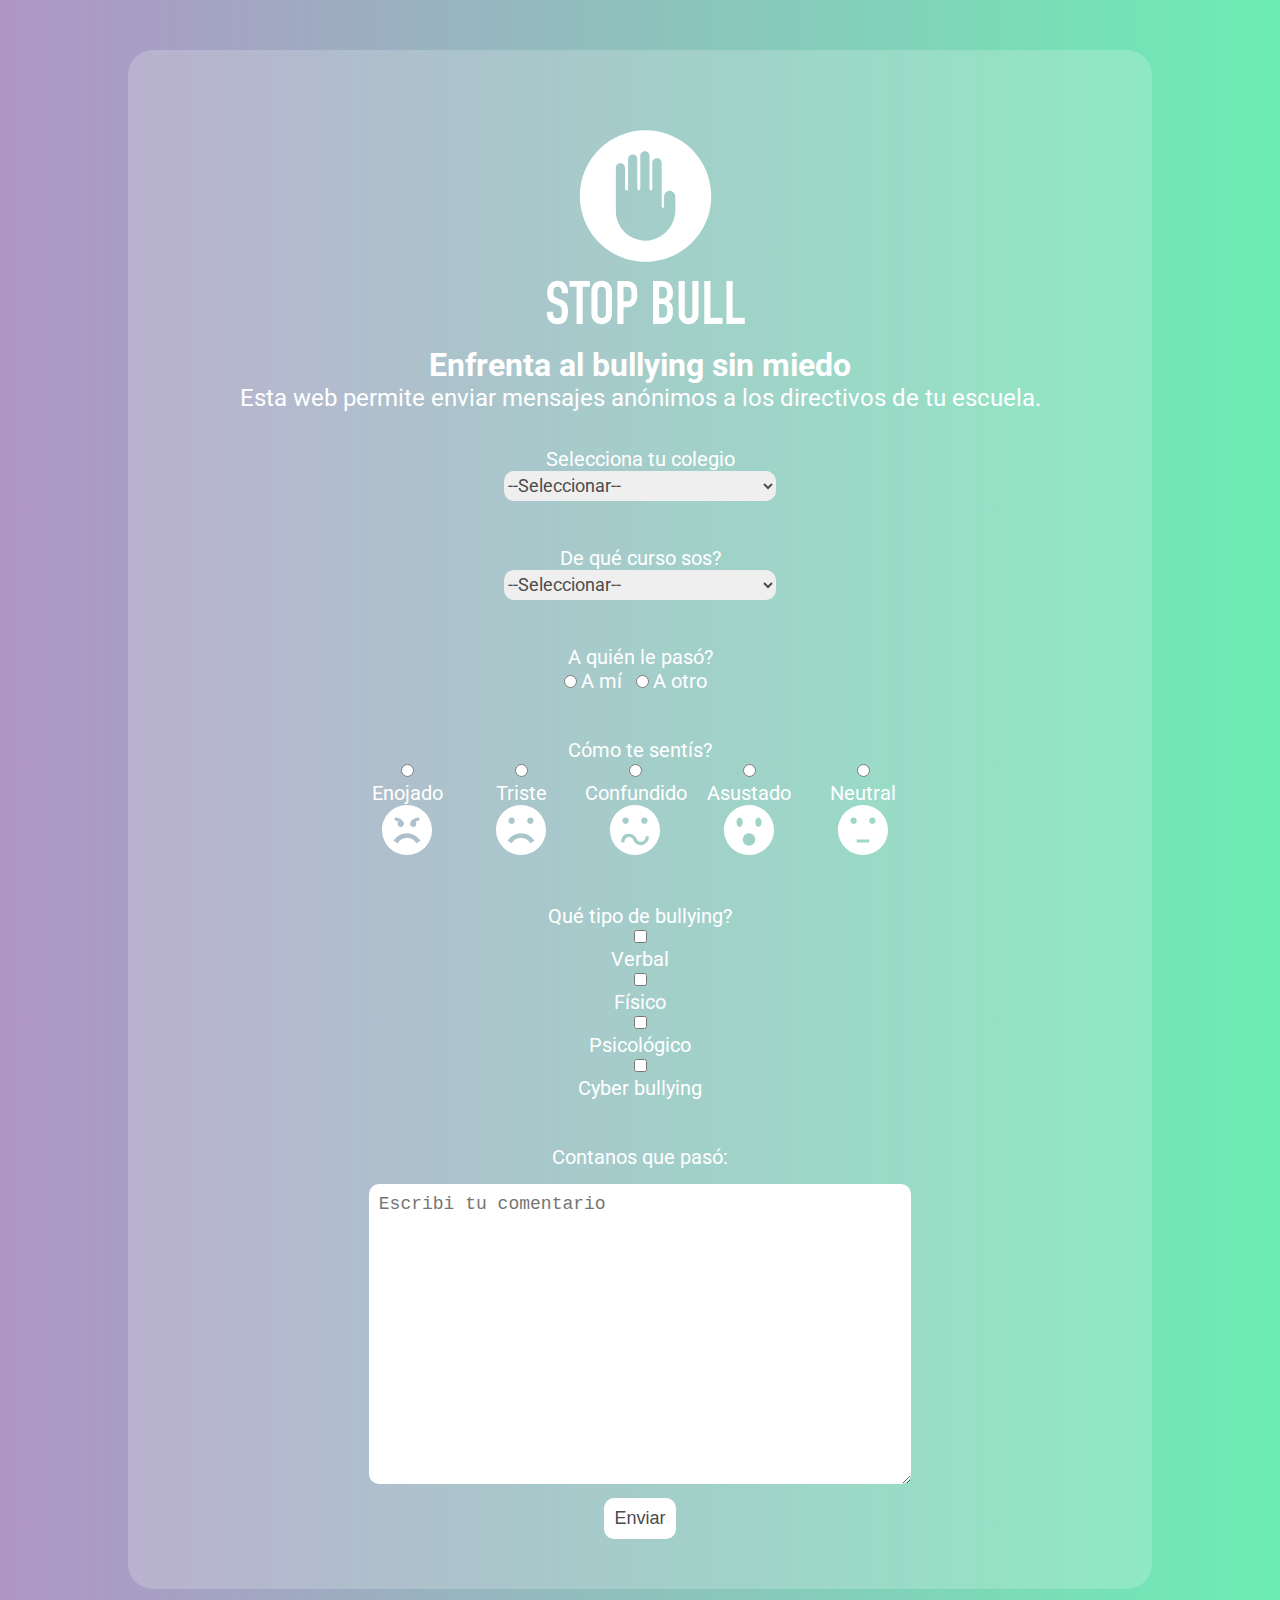
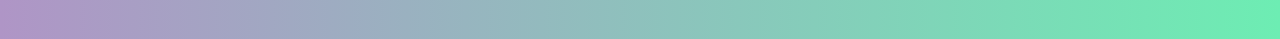
<file: public/index.html>
<!DOCTYPE html>
<html lang="en">

<head>
	<meta charset="UTF-8">
	<link href="https://fonts.googleapis.com/css?family=Roboto:400,400i,500,700"
	      rel="stylesheet">
	<link rel="stylesheet"
	      href="css/styles.css">
	<title>Stopbull</title>
	<script src="javascript/sweetalert.min.js"></script>
	<link rel="stylesheet"
	      type="text/css"
	      href="css/sweetalert.css">

	<script src="https://ajax.googleapis.com/ajax/libs/jquery/3.2.1/jquery.min.js"></script>
</head>

<body>
	<main id="container">
		<header>
			<img src="img/stopbull2.svg"
			     class="imagen"
			     alt="">
			<h1>Enfrenta al bullying sin miedo</h1>
			<p>Esta web permite enviar mensajes anónimos a los directivos de tu escuela.</p>
		</header>

		<div class="container">

			<form id="form"
			      method="post"
			      action="/api/report_bullying">
				<div class="colegio">
					<label class="typo"> Selecciona tu colegio </label>
					<select class="select"
					        name="id_escuela"
					        required>
				<option selected> --Seleccionar-- </option>
				<option value="1"> Beataimelda </option>
			</select>

				</div>

				<div class="colegio">
					<label class="typo"> De qué curso sos? </label>
					<select class="select"
					        name="curso"
					        required>
					<option selected> --Seleccionar-- </option>
					<option value="1soc"> Primero Sociales </option>
					<option value="1eco"> Primero Economía </option>
					<option value="2soc"> Segundo Sociales </option>
					<option value="2eco"> Segundo Economía </option>
					<option value="3soc"> Tercero Sociales </option>
					<option value="3eco"> Tercero Economía </option>
					<option value="4soc"> Cuarto Sociales </option>
					<option value="4eco"> Cuarto Economía </option>
					<option value="5soc"> Quinto Sociales </option>
					<option value="5eco"> Quinto Economía </option>
				</select>
				</div>

				<div class="colegio">
					<label class="typo"> A quién le pasó? </label>
					<div id="quien">
						<input type="radio"
						       name="quien"
						       value="yo">
						<label class="typo"> A mí </label>
						<input type="radio"
						       name="quien"
						       value="otro">
						<label class="typo"> A otro </label>
					</div>
				</div>

				<div class="colegio">
					<label class="typo"> Cómo te sentís? </label>

					<div class="sent">
						<input type="radio"
						       name="sentimiento"
						       value="enojado">
						<label class="typo">Enojado</label>
						<img class="icono"
						     src="img/angry.svg">
					</div>


					<div class="sent">
						<input type="radio"
						       name="sentimiento"
						       value="triste">
						<label class="typo">Triste</label>
						<img class="icono"
						     src="img/sad.svg">
					</div>


					<div class="sent">
						<input type="radio"
						       name="sentimiento"
						       value="confundido">
						<label class="typo">Confundido</label>
						<img class="icono"
						     src="img/confused.svg">
					</div>


					<div class="sent">
						<input type="radio"
						       name="sentimiento"
						       value="asustado">
						<label class="typo">Asustado</label>
						<img class="icono"
						     src="img/shocked.svg">
					</div>


					<div class="sent">
						<input type="radio"
						       name="sentimiento"
						       value="neutral">
						<label class="typo">Neutral</label>
						<img class="icono"
						     src="img/neutral.svg">
					</div>
				</div>

				<div class="colegio">
					<label class="typo"> Qué tipo de bullying? </label>
					<div id="bully">
						<input type="checkbox"
						       name="tipo_bullying[]"
						       value="verbal">
						<label class="typo">Verbal</label>
						<input type="checkbox"
						       name="tipo_bullying[]"
						       value="fisico">
						<label class="typo">Físico</label>
						<input type="checkbox"
						       name="tipo_bullying[]"
						       value="psico">
						<label class="typo">Psicológico</label>
						<input type="checkbox"
						       name="tipo_bullying[]"
						       value="cyber">
						<label class="typo">Cyber bullying</label>
					</div>
				</div>

				<div class="colegio">
					<label class="typo">Contanos que pasó:</label>
					<textarea name="descripcion"
					          placeholder="Escribi tu comentario"></textarea>
				</div>

				<div id="btn">
					<input type="submit"
					       value="Enviar" />
				</div>
			</form>
		</div>
	</main>
	<script>
		$("form").submit(function (event) {
			event.preventDefault(); //prevent default action 
			var postUrl = $(this).attr("action"); //get form action url
			var requestMethod = $(this).attr("method"); //get form GET/POST method

            var tiposDeBullying = [];
            $('input[name="tipo_bullying[]"]:checked').each(function() {
                tiposDeBullying.push(this.value);
            });

            $(this).tipo_bullying = tiposDeBullying.join(', ');
            var formData = $(this).serialize();

			$.ajax({
				url: postUrl,
				type: requestMethod,
				data: formData
			}).done(function (_) { //
				swal("Gracias", "Recibimos tu mensaje y vamos a hacer algo al respecto.");
				$('#form')[0].reset();
			});
		});
	</script>
</body>

</html>
</file>
<file: public/css/styles.css>
*{
  margin: 0;
  padding:0;
  box-sizing: border-box;
}

body{
  background-image: linear-gradient(to right, #af95c6, #6dedb3);
  background-size: cover;
  background-repeat: no-repeat;
  font-family: Roboto;
  font-weight: medium;
  color: white;
}

#container{
  max-width: 80%;
  margin: 0 auto;
  background-color: rgba(255,255,255,0.2);
  border-radius: 25px;
  padding:50px;
  margin-top: 50px;
  margin-bottom: 50px;
}

label{
  display: block;
}

header{
  text-align: center;
}

header p {
  font-size: 24px;
}

select{
  width: 30%;
  height: 30px;
  border-radius: 10px;
  border-width: 0px;
  font-family: roboto;
  font-size: 18px;
  color: #4C4C4C;
}

.colegio{
  width: 100%;
  text-align: center;
  margin-top: 25px;
  padding: 10px;
}

.colegio label{
  font-size: 20px;
}

#quien{
  text-align: center;
}

#quien label{
  display: inline-block;
  margin-right: 10px;
}

.imagen {
  width: 250px;
}

.icono {
  width: 50px;
}


#sentimiento label {
 display: inline-block;
}


.sent {
  width: 100px;
  display: inline-block;
  text-align: center;
  margin-right: 10px;
}

/*
#bully label{
  width: 100%;
  margin-right: 10px;
  display: inline-block;
}

#bully input {
  display: inline-block;
}
*/

#btn {
  width: 100%;
  text-align: center;
}

#btn input{
  border-width: 0px;
  padding: 10px;
  border-radius: 10px;
  color: #4C4C4C;
  background-color: white;
  font-size: 18px;
}

textarea{
  width: 60%;
  height: 300px;
  margin-top:15px;
  font-size: 18px;
  border-width: 0px;
  border-radius: 10px;
  padding: 10px;
  color: #4C4C4C;
}


/*
.container{
    display: block;
}

h1{
  text-align: center;
  font-family: Roboto;
  font-size: 40px;
  padding: 20px 0;
  color: #fff;
}

p{
  color: #fff;
  font-size: 22px;
  font-family: Roboto;
}

.typo{
  color: #fff;
  font-size: 22px;
  font-family: Roboto;
}

header{
  text-align: center;
}
.imagen{
  width: 150px;
}
.colegio label{
  display: block;
}
select{
  width: 80%;
  height: 30px;
  border-radius: 10px;
  font-family: roboto;
  font-size: 18px;
  color: #999;
}
*/
</file>
<file: public/css/sweetalert.css>
body.stop-scrolling {
  height: 100%;
  overflow: hidden; }

.sweet-overlay {
  background-color: black;
  /* IE8 */
  -ms-filter: "progid:DXImageTransform.Microsoft.Alpha(Opacity=40)";
  /* IE8 */
  background-color: rgba(0, 0, 0, 0.4);
  position: fixed;
  left: 0;
  right: 0;
  top: 0;
  bottom: 0;
  display: none;
  z-index: 10000; }

.sweet-alert {
  background-color: white;
  font-family: 'Open Sans', 'Helvetica Neue', Helvetica, Arial, sans-serif;
  width: 478px;
  padding: 17px;
  border-radius: 5px;
  text-align: center;
  position: fixed;
  left: 50%;
  top: 50%;
  margin-left: -256px;
  margin-top: -200px;
  overflow: hidden;
  display: none;
  z-index: 99999; }
  @media all and (max-width: 540px) {
    .sweet-alert {
      width: auto;
      margin-left: 0;
      margin-right: 0;
      left: 15px;
      right: 15px; } }
  .sweet-alert h2 {
    color: #575757;
    font-size: 30px;
    text-align: center;
    font-weight: 600;
    text-transform: none;
    position: relative;
    margin: 25px 0;
    padding: 0;
    line-height: 40px;
    display: block; }
  .sweet-alert p {
    color: #797979;
    font-size: 16px;
    text-align: center;
    font-weight: 300;
    position: relative;
    text-align: inherit;
    float: none;
    margin: 0;
    padding: 0;
    line-height: normal; }
  .sweet-alert fieldset {
    border: none;
    position: relative; }
  .sweet-alert .sa-error-container {
    background-color: #f1f1f1;
    margin-left: -17px;
    margin-right: -17px;
    overflow: hidden;
    padding: 0 10px;
    max-height: 0;
    webkit-transition: padding 0.15s, max-height 0.15s;
    transition: padding 0.15s, max-height 0.15s; }
    .sweet-alert .sa-error-container.show {
      padding: 10px 0;
      max-height: 100px;
      webkit-transition: padding 0.2s, max-height 0.2s;
      transition: padding 0.25s, max-height 0.25s; }
    .sweet-alert .sa-error-container .icon {
      display: inline-block;
      width: 24px;
      height: 24px;
      border-radius: 50%;
      background-color: #ea7d7d;
      color: white;
      line-height: 24px;
      text-align: center;
      margin-right: 3px; }
    .sweet-alert .sa-error-container p {
      display: inline-block; }
  .sweet-alert .sa-input-error {
    position: absolute;
    top: 29px;
    right: 26px;
    width: 20px;
    height: 20px;
    opacity: 0;
    -webkit-transform: scale(0.5);
    transform: scale(0.5);
    -webkit-transform-origin: 50% 50%;
    transform-origin: 50% 50%;
    -webkit-transition: all 0.1s;
    transition: all 0.1s; }
    .sweet-alert .sa-input-error::before, .sweet-alert .sa-input-error::after {
      content: "";
      width: 20px;
      height: 6px;
      background-color: #f06e57;
      border-radius: 3px;
      position: absolute;
      top: 50%;
      margin-top: -4px;
      left: 50%;
      margin-left: -9px; }
    .sweet-alert .sa-input-error::before {
      -webkit-transform: rotate(-45deg);
      transform: rotate(-45deg); }
    .sweet-alert .sa-input-error::after {
      -webkit-transform: rotate(45deg);
      transform: rotate(45deg); }
    .sweet-alert .sa-input-error.show {
      opacity: 1;
      -webkit-transform: scale(1);
      transform: scale(1); }
  .sweet-alert input {
    width: 100%;
    box-sizing: border-box;
    border-radius: 3px;
    border: 1px solid #d7d7d7;
    height: 43px;
    margin-top: 10px;
    margin-bottom: 17px;
    font-size: 18px;
    box-shadow: inset 0px 1px 1px rgba(0, 0, 0, 0.06);
    padding: 0 12px;
    display: none;
    -webkit-transition: all 0.3s;
    transition: all 0.3s; }
    .sweet-alert input:focus {
      outline: none;
      box-shadow: 0px 0px 3px #c4e6f5;
      border: 1px solid #b4dbed; }
      .sweet-alert input:focus::-moz-placeholder {
        transition: opacity 0.3s 0.03s ease;
        opacity: 0.5; }
      .sweet-alert input:focus:-ms-input-placeholder {
        transition: opacity 0.3s 0.03s ease;
        opacity: 0.5; }
      .sweet-alert input:focus::-webkit-input-placeholder {
        transition: opacity 0.3s 0.03s ease;
        opacity: 0.5; }
    .sweet-alert input::-moz-placeholder {
      color: #bdbdbd; }
    .sweet-alert input::-ms-clear {
      display: none; }
    .sweet-alert input:-ms-input-placeholder {
      color: #bdbdbd; }
    .sweet-alert input::-webkit-input-placeholder {
      color: #bdbdbd; }
  .sweet-alert.show-input input {
    display: block; }
  .sweet-alert .sa-confirm-button-container {
    display: inline-block;
    position: relative; }
  .sweet-alert .la-ball-fall {
    position: absolute;
    left: 50%;
    top: 50%;
    margin-left: -27px;
    margin-top: 4px;
    opacity: 0;
    visibility: hidden; }
  .sweet-alert button {
    background-color: #8CD4F5;
    color: white;
    border: none;
    box-shadow: none;
    font-size: 17px;
    font-weight: 500;
    -webkit-border-radius: 4px;
    border-radius: 5px;
    padding: 10px 32px;
    margin: 26px 5px 0 5px;
    cursor: pointer; }
    .sweet-alert button:focus {
      outline: none;
      box-shadow: 0 0 2px rgba(128, 179, 235, 0.5), inset 0 0 0 1px rgba(0, 0, 0, 0.05); }
    .sweet-alert button:hover {
      background-color: #7ecff4; }
    .sweet-alert button:active {
      background-color: #5dc2f1; }
    .sweet-alert button.cancel {
      background-color: #C1C1C1; }
      .sweet-alert button.cancel:hover {
        background-color: #b9b9b9; }
      .sweet-alert button.cancel:active {
        background-color: #a8a8a8; }
      .sweet-alert button.cancel:focus {
        box-shadow: rgba(197, 205, 211, 0.8) 0px 0px 2px, rgba(0, 0, 0, 0.0470588) 0px 0px 0px 1px inset !important; }
    .sweet-alert button[disabled] {
      opacity: .6;
      cursor: default; }
    .sweet-alert button.confirm[disabled] {
      color: transparent; }
      .sweet-alert button.confirm[disabled] ~ .la-ball-fall {
        opacity: 1;
        visibility: visible;
        transition-delay: 0s; }
    .sweet-alert button::-moz-focus-inner {
      border: 0; }
  .sweet-alert[data-has-cancel-button=false] button {
    box-shadow: none !important; }
  .sweet-alert[data-has-confirm-button=false][data-has-cancel-button=false] {
    padding-bottom: 40px; }
  .sweet-alert .sa-icon {
    width: 80px;
    height: 80px;
    border: 4px solid gray;
    -webkit-border-radius: 40px;
    border-radius: 40px;
    border-radius: 50%;
    margin: 20px auto;
    padding: 0;
    position: relative;
    box-sizing: content-box; }
    .sweet-alert .sa-icon.sa-error {
      border-color: #F27474; }
      .sweet-alert .sa-icon.sa-error .sa-x-mark {
        position: relative;
        display: block; }
      .sweet-alert .sa-icon.sa-error .sa-line {
        position: absolute;
        height: 5px;
        width: 47px;
        background-color: #F27474;
        display: block;
        top: 37px;
        border-radius: 2px; }
        .sweet-alert .sa-icon.sa-error .sa-line.sa-left {
          -webkit-transform: rotate(45deg);
          transform: rotate(45deg);
          left: 17px; }
        .sweet-alert .sa-icon.sa-error .sa-line.sa-right {
          -webkit-transform: rotate(-45deg);
          transform: rotate(-45deg);
          right: 16px; }
    .sweet-alert .sa-icon.sa-warning {
      border-color: #F8BB86; }
      .sweet-alert .sa-icon.sa-warning .sa-body {
        position: absolute;
        width: 5px;
        height: 47px;
        left: 50%;
        top: 10px;
        -webkit-border-radius: 2px;
        border-radius: 2px;
        margin-left: -2px;
        background-color: #F8BB86; }
      .sweet-alert .sa-icon.sa-warning .sa-dot {
        position: absolute;
        width: 7px;
        height: 7px;
        -webkit-border-radius: 50%;
        border-radius: 50%;
        margin-left: -3px;
        left: 50%;
        bottom: 10px;
        background-color: #F8BB86; }
    .sweet-alert .sa-icon.sa-info {
      border-color: #C9DAE1; }
      .sweet-alert .sa-icon.sa-info::before {
        content: "";
        position: absolute;
        width: 5px;
        height: 29px;
        left: 50%;
        bottom: 17px;
        border-radius: 2px;
        margin-left: -2px;
        background-color: #C9DAE1; }
      .sweet-alert .sa-icon.sa-info::after {
        content: "";
        position: absolute;
        width: 7px;
        height: 7px;
        border-radius: 50%;
        margin-left: -3px;
        top: 19px;
        background-color: #C9DAE1;
        left: 50%; }
    .sweet-alert .sa-icon.sa-success {
      border-color: #A5DC86; }
      .sweet-alert .sa-icon.sa-success::before, .sweet-alert .sa-icon.sa-success::after {
        content: '';
        -webkit-border-radius: 40px;
        border-radius: 40px;
        border-radius: 50%;
        position: absolute;
        width: 60px;
        height: 120px;
        background: white;
        -webkit-transform: rotate(45deg);
        transform: rotate(45deg); }
      .sweet-alert .sa-icon.sa-success::before {
        -webkit-border-radius: 120px 0 0 120px;
        border-radius: 120px 0 0 120px;
        top: -7px;
        left: -33px;
        -webkit-transform: rotate(-45deg);
        transform: rotate(-45deg);
        -webkit-transform-origin: 60px 60px;
        transform-origin: 60px 60px; }
      .sweet-alert .sa-icon.sa-success::after {
        -webkit-border-radius: 0 120px 120px 0;
        border-radius: 0 120px 120px 0;
        top: -11px;
        left: 30px;
        -webkit-transform: rotate(-45deg);
        transform: rotate(-45deg);
        -webkit-transform-origin: 0px 60px;
        transform-origin: 0px 60px; }
      .sweet-alert .sa-icon.sa-success .sa-placeholder {
        width: 80px;
        height: 80px;
        border: 4px solid rgba(165, 220, 134, 0.2);
        -webkit-border-radius: 40px;
        border-radius: 40px;
        border-radius: 50%;
        box-sizing: content-box;
        position: absolute;
        left: -4px;
        top: -4px;
        z-index: 2; }
      .sweet-alert .sa-icon.sa-success .sa-fix {
        width: 5px;
        height: 90px;
        background-color: white;
        position: absolute;
        left: 28px;
        top: 8px;
        z-index: 1;
        -webkit-transform: rotate(-45deg);
        transform: rotate(-45deg); }
      .sweet-alert .sa-icon.sa-success .sa-line {
        height: 5px;
        background-color: #A5DC86;
        display: block;
        border-radius: 2px;
        position: absolute;
        z-index: 2; }
        .sweet-alert .sa-icon.sa-success .sa-line.sa-tip {
          width: 25px;
          left: 14px;
          top: 46px;
          -webkit-transform: rotate(45deg);
          transform: rotate(45deg); }
        .sweet-alert .sa-icon.sa-success .sa-line.sa-long {
          width: 47px;
          right: 8px;
          top: 38px;
          -webkit-transform: rotate(-45deg);
          transform: rotate(-45deg); }
    .sweet-alert .sa-icon.sa-custom {
      background-size: contain;
      border-radius: 0;
      border: none;
      background-position: center center;
      background-repeat: no-repeat; }

/*
 * Animations
 */
@-webkit-keyframes showSweetAlert {
  0% {
    transform: scale(0.7);
    -webkit-transform: scale(0.7); }
  45% {
    transform: scale(1.05);
    -webkit-transform: scale(1.05); }
  80% {
    transform: scale(0.95);
    -webkit-transform: scale(0.95); }
  100% {
    transform: scale(1);
    -webkit-transform: scale(1); } }

@keyframes showSweetAlert {
  0% {
    transform: scale(0.7);
    -webkit-transform: scale(0.7); }
  45% {
    transform: scale(1.05);
    -webkit-transform: scale(1.05); }
  80% {
    transform: scale(0.95);
    -webkit-transform: scale(0.95); }
  100% {
    transform: scale(1);
    -webkit-transform: scale(1); } }

@-webkit-keyframes hideSweetAlert {
  0% {
    transform: scale(1);
    -webkit-transform: scale(1); }
  100% {
    transform: scale(0.5);
    -webkit-transform: scale(0.5); } }

@keyframes hideSweetAlert {
  0% {
    transform: scale(1);
    -webkit-transform: scale(1); }
  100% {
    transform: scale(0.5);
    -webkit-transform: scale(0.5); } }

@-webkit-keyframes slideFromTop {
  0% {
    top: 0%; }
  100% {
    top: 50%; } }

@keyframes slideFromTop {
  0% {
    top: 0%; }
  100% {
    top: 50%; } }

@-webkit-keyframes slideToTop {
  0% {
    top: 50%; }
  100% {
    top: 0%; } }

@keyframes slideToTop {
  0% {
    top: 50%; }
  100% {
    top: 0%; } }

@-webkit-keyframes slideFromBottom {
  0% {
    top: 70%; }
  100% {
    top: 50%; } }

@keyframes slideFromBottom {
  0% {
    top: 70%; }
  100% {
    top: 50%; } }

@-webkit-keyframes slideToBottom {
  0% {
    top: 50%; }
  100% {
    top: 70%; } }

@keyframes slideToBottom {
  0% {
    top: 50%; }
  100% {
    top: 70%; } }

.showSweetAlert[data-animation=pop] {
  -webkit-animation: showSweetAlert 0.3s;
  animation: showSweetAlert 0.3s; }

.showSweetAlert[data-animation=none] {
  -webkit-animation: none;
  animation: none; }

.showSweetAlert[data-animation=slide-from-top] {
  -webkit-animation: slideFromTop 0.3s;
  animation: slideFromTop 0.3s; }

.showSweetAlert[data-animation=slide-from-bottom] {
  -webkit-animation: slideFromBottom 0.3s;
  animation: slideFromBottom 0.3s; }

.hideSweetAlert[data-animation=pop] {
  -webkit-animation: hideSweetAlert 0.2s;
  animation: hideSweetAlert 0.2s; }

.hideSweetAlert[data-animation=none] {
  -webkit-animation: none;
  animation: none; }

.hideSweetAlert[data-animation=slide-from-top] {
  -webkit-animation: slideToTop 0.4s;
  animation: slideToTop 0.4s; }

.hideSweetAlert[data-animation=slide-from-bottom] {
  -webkit-animation: slideToBottom 0.3s;
  animation: slideToBottom 0.3s; }

@-webkit-keyframes animateSuccessTip {
  0% {
    width: 0;
    left: 1px;
    top: 19px; }
  54% {
    width: 0;
    left: 1px;
    top: 19px; }
  70% {
    width: 50px;
    left: -8px;
    top: 37px; }
  84% {
    width: 17px;
    left: 21px;
    top: 48px; }
  100% {
    width: 25px;
    left: 14px;
    top: 45px; } }

@keyframes animateSuccessTip {
  0% {
    width: 0;
    left: 1px;
    top: 19px; }
  54% {
    width: 0;
    left: 1px;
    top: 19px; }
  70% {
    width: 50px;
    left: -8px;
    top: 37px; }
  84% {
    width: 17px;
    left: 21px;
    top: 48px; }
  100% {
    width: 25px;
    left: 14px;
    top: 45px; } }

@-webkit-keyframes animateSuccessLong {
  0% {
    width: 0;
    right: 46px;
    top: 54px; }
  65% {
    width: 0;
    right: 46px;
    top: 54px; }
  84% {
    width: 55px;
    right: 0px;
    top: 35px; }
  100% {
    width: 47px;
    right: 8px;
    top: 38px; } }

@keyframes animateSuccessLong {
  0% {
    width: 0;
    right: 46px;
    top: 54px; }
  65% {
    width: 0;
    right: 46px;
    top: 54px; }
  84% {
    width: 55px;
    right: 0px;
    top: 35px; }
  100% {
    width: 47px;
    right: 8px;
    top: 38px; } }

@-webkit-keyframes rotatePlaceholder {
  0% {
    transform: rotate(-45deg);
    -webkit-transform: rotate(-45deg); }
  5% {
    transform: rotate(-45deg);
    -webkit-transform: rotate(-45deg); }
  12% {
    transform: rotate(-405deg);
    -webkit-transform: rotate(-405deg); }
  100% {
    transform: rotate(-405deg);
    -webkit-transform: rotate(-405deg); } }

@keyframes rotatePlaceholder {
  0% {
    transform: rotate(-45deg);
    -webkit-transform: rotate(-45deg); }
  5% {
    transform: rotate(-45deg);
    -webkit-transform: rotate(-45deg); }
  12% {
    transform: rotate(-405deg);
    -webkit-transform: rotate(-405deg); }
  100% {
    transform: rotate(-405deg);
    -webkit-transform: rotate(-405deg); } }

.animateSuccessTip {
  -webkit-animation: animateSuccessTip 0.75s;
  animation: animateSuccessTip 0.75s; }

.animateSuccessLong {
  -webkit-animation: animateSuccessLong 0.75s;
  animation: animateSuccessLong 0.75s; }

.sa-icon.sa-success.animate::after {
  -webkit-animation: rotatePlaceholder 4.25s ease-in;
  animation: rotatePlaceholder 4.25s ease-in; }

@-webkit-keyframes animateErrorIcon {
  0% {
    transform: rotateX(100deg);
    -webkit-transform: rotateX(100deg);
    opacity: 0; }
  100% {
    transform: rotateX(0deg);
    -webkit-transform: rotateX(0deg);
    opacity: 1; } }

@keyframes animateErrorIcon {
  0% {
    transform: rotateX(100deg);
    -webkit-transform: rotateX(100deg);
    opacity: 0; }
  100% {
    transform: rotateX(0deg);
    -webkit-transform: rotateX(0deg);
    opacity: 1; } }

.animateErrorIcon {
  -webkit-animation: animateErrorIcon 0.5s;
  animation: animateErrorIcon 0.5s; }

@-webkit-keyframes animateXMark {
  0% {
    transform: scale(0.4);
    -webkit-transform: scale(0.4);
    margin-top: 26px;
    opacity: 0; }
  50% {
    transform: scale(0.4);
    -webkit-transform: scale(0.4);
    margin-top: 26px;
    opacity: 0; }
  80% {
    transform: scale(1.15);
    -webkit-transform: scale(1.15);
    margin-top: -6px; }
  100% {
    transform: scale(1);
    -webkit-transform: scale(1);
    margin-top: 0;
    opacity: 1; } }

@keyframes animateXMark {
  0% {
    transform: scale(0.4);
    -webkit-transform: scale(0.4);
    margin-top: 26px;
    opacity: 0; }
  50% {
    transform: scale(0.4);
    -webkit-transform: scale(0.4);
    margin-top: 26px;
    opacity: 0; }
  80% {
    transform: scale(1.15);
    -webkit-transform: scale(1.15);
    margin-top: -6px; }
  100% {
    transform: scale(1);
    -webkit-transform: scale(1);
    margin-top: 0;
    opacity: 1; } }

.animateXMark {
  -webkit-animation: animateXMark 0.5s;
  animation: animateXMark 0.5s; }

@-webkit-keyframes pulseWarning {
  0% {
    border-color: #F8D486; }
  100% {
    border-color: #F8BB86; } }

@keyframes pulseWarning {
  0% {
    border-color: #F8D486; }
  100% {
    border-color: #F8BB86; } }

.pulseWarning {
  -webkit-animation: pulseWarning 0.75s infinite alternate;
  animation: pulseWarning 0.75s infinite alternate; }

@-webkit-keyframes pulseWarningIns {
  0% {
    background-color: #F8D486; }
  100% {
    background-color: #F8BB86; } }

@keyframes pulseWarningIns {
  0% {
    background-color: #F8D486; }
  100% {
    background-color: #F8BB86; } }

.pulseWarningIns {
  -webkit-animation: pulseWarningIns 0.75s infinite alternate;
  animation: pulseWarningIns 0.75s infinite alternate; }

@-webkit-keyframes rotate-loading {
  0% {
    transform: rotate(0deg); }
  100% {
    transform: rotate(360deg); } }

@keyframes rotate-loading {
  0% {
    transform: rotate(0deg); }
  100% {
    transform: rotate(360deg); } }

/* Internet Explorer 9 has some special quirks that are fixed here */
/* The icons are not animated. */
/* This file is automatically merged into sweet-alert.min.js through Gulp */
/* Error icon */
.sweet-alert .sa-icon.sa-error .sa-line.sa-left {
  -ms-transform: rotate(45deg) \9; }

.sweet-alert .sa-icon.sa-error .sa-line.sa-right {
  -ms-transform: rotate(-45deg) \9; }

/* Success icon */
.sweet-alert .sa-icon.sa-success {
  border-color: transparent\9; }

.sweet-alert .sa-icon.sa-success .sa-line.sa-tip {
  -ms-transform: rotate(45deg) \9; }

.sweet-alert .sa-icon.sa-success .sa-line.sa-long {
  -ms-transform: rotate(-45deg) \9; }

/*!
 * Load Awesome v1.1.0 (http://github.danielcardoso.net/load-awesome/)
 * Copyright 2015 Daniel Cardoso <@DanielCardoso>
 * Licensed under MIT
 */
.la-ball-fall,
.la-ball-fall > div {
  position: relative;
  -webkit-box-sizing: border-box;
  -moz-box-sizing: border-box;
  box-sizing: border-box; }

.la-ball-fall {
  display: block;
  font-size: 0;
  color: #fff; }

.la-ball-fall.la-dark {
  color: #333; }

.la-ball-fall > div {
  display: inline-block;
  float: none;
  background-color: currentColor;
  border: 0 solid currentColor; }

.la-ball-fall {
  width: 54px;
  height: 18px; }

.la-ball-fall > div {
  width: 10px;
  height: 10px;
  margin: 4px;
  border-radius: 100%;
  opacity: 0;
  -webkit-animation: ball-fall 1s ease-in-out infinite;
  -moz-animation: ball-fall 1s ease-in-out infinite;
  -o-animation: ball-fall 1s ease-in-out infinite;
  animation: ball-fall 1s ease-in-out infinite; }

.la-ball-fall > div:nth-child(1) {
  -webkit-animation-delay: -200ms;
  -moz-animation-delay: -200ms;
  -o-animation-delay: -200ms;
  animation-delay: -200ms; }

.la-ball-fall > div:nth-child(2) {
  -webkit-animation-delay: -100ms;
  -moz-animation-delay: -100ms;
  -o-animation-delay: -100ms;
  animation-delay: -100ms; }

.la-ball-fall > div:nth-child(3) {
  -webkit-animation-delay: 0ms;
  -moz-animation-delay: 0ms;
  -o-animation-delay: 0ms;
  animation-delay: 0ms; }

.la-ball-fall.la-sm {
  width: 26px;
  height: 8px; }

.la-ball-fall.la-sm > div {
  width: 4px;
  height: 4px;
  margin: 2px; }

.la-ball-fall.la-2x {
  width: 108px;
  height: 36px; }

.la-ball-fall.la-2x > div {
  width: 20px;
  height: 20px;
  margin: 8px; }

.la-ball-fall.la-3x {
  width: 162px;
  height: 54px; }

.la-ball-fall.la-3x > div {
  width: 30px;
  height: 30px;
  margin: 12px; }

/*
 * Animation
 */
@-webkit-keyframes ball-fall {
  0% {
    opacity: 0;
    -webkit-transform: translateY(-145%);
    transform: translateY(-145%); }
  10% {
    opacity: .5; }
  20% {
    opacity: 1;
    -webkit-transform: translateY(0);
    transform: translateY(0); }
  80% {
    opacity: 1;
    -webkit-transform: translateY(0);
    transform: translateY(0); }
  90% {
    opacity: .5; }
  100% {
    opacity: 0;
    -webkit-transform: translateY(145%);
    transform: translateY(145%); } }

@-moz-keyframes ball-fall {
  0% {
    opacity: 0;
    -moz-transform: translateY(-145%);
    transform: translateY(-145%); }
  10% {
    opacity: .5; }
  20% {
    opacity: 1;
    -moz-transform: translateY(0);
    transform: translateY(0); }
  80% {
    opacity: 1;
    -moz-transform: translateY(0);
    transform: translateY(0); }
  90% {
    opacity: .5; }
  100% {
    opacity: 0;
    -moz-transform: translateY(145%);
    transform: translateY(145%); } }

@-o-keyframes ball-fall {
  0% {
    opacity: 0;
    -o-transform: translateY(-145%);
    transform: translateY(-145%); }
  10% {
    opacity: .5; }
  20% {
    opacity: 1;
    -o-transform: translateY(0);
    transform: translateY(0); }
  80% {
    opacity: 1;
    -o-transform: translateY(0);
    transform: translateY(0); }
  90% {
    opacity: .5; }
  100% {
    opacity: 0;
    -o-transform: translateY(145%);
    transform: translateY(145%); } }

@keyframes ball-fall {
  0% {
    opacity: 0;
    -webkit-transform: translateY(-145%);
    -moz-transform: translateY(-145%);
    -o-transform: translateY(-145%);
    transform: translateY(-145%); }
  10% {
    opacity: .5; }
  20% {
    opacity: 1;
    -webkit-transform: translateY(0);
    -moz-transform: translateY(0);
    -o-transform: translateY(0);
    transform: translateY(0); }
  80% {
    opacity: 1;
    -webkit-transform: translateY(0);
    -moz-transform: translateY(0);
    -o-transform: translateY(0);
    transform: translateY(0); }
  90% {
    opacity: .5; }
  100% {
    opacity: 0;
    -webkit-transform: translateY(145%);
    -moz-transform: translateY(145%);
    -o-transform: translateY(145%);
    transform: translateY(145%); } }
</file>
